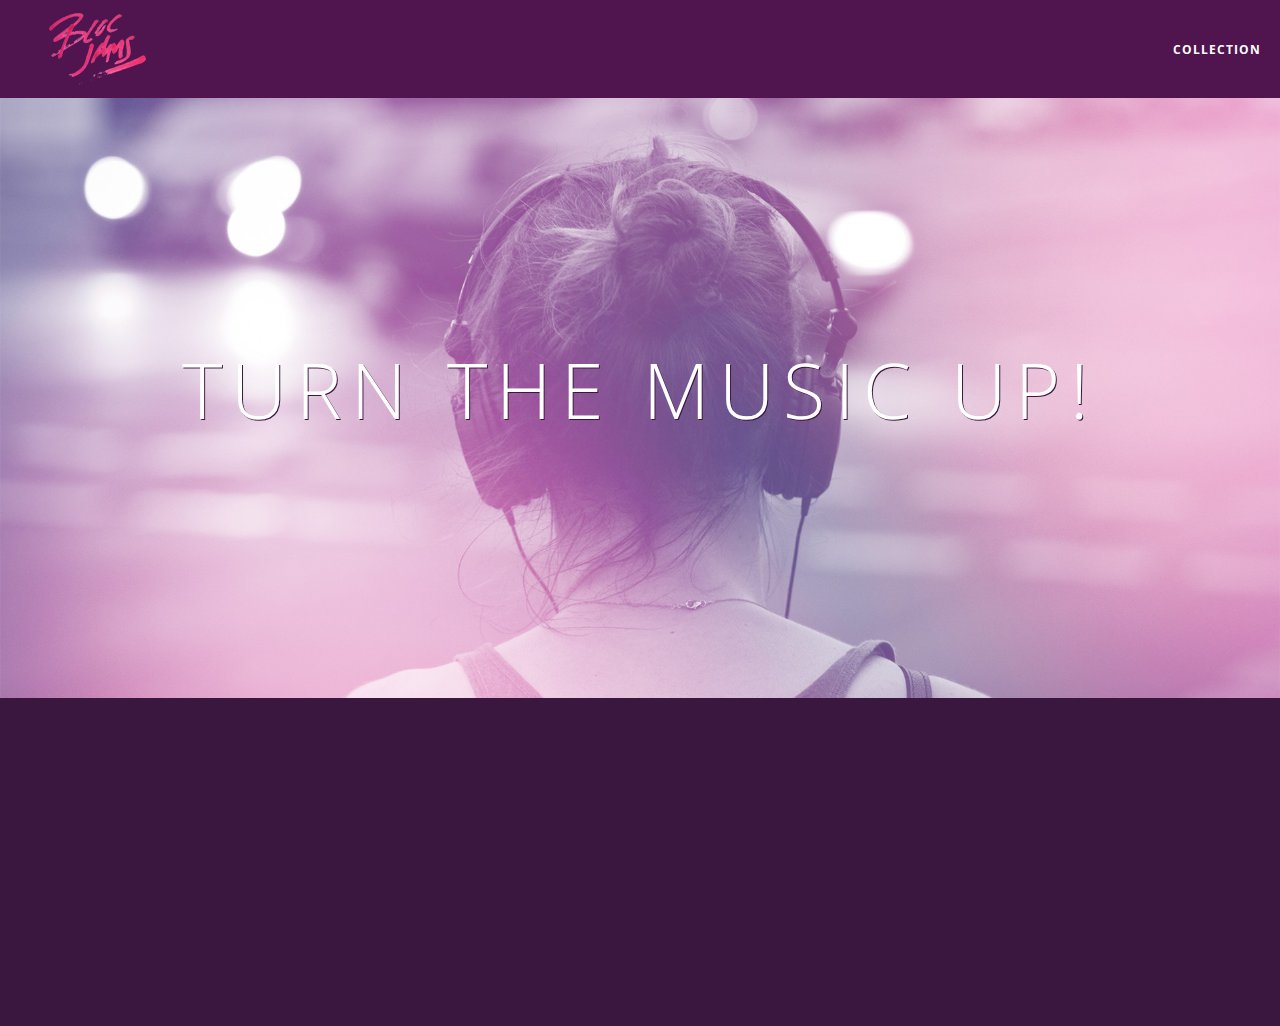
<file: index.html>
<!DOCTYPE html>
<html>
    <head>
        <title>Bloc Jams</title>
        <link rel="stylesheet" type="text/css" href="http://fonts.googleapis.com/css?family=Open+Sans:400,800,600,700,300">
        <link rel="stylesheet" type="text/css" href="http://code.ionicframework.com/ionicons/2.0.1/css/ionicons.min.css">
        <link rel="stylesheet" type="text/css" href="styles/normalize.css">
        <link rel="stylesheet" type="text/css" href="styles/main.css">
        <link rel="stylesheet" type="text/css" href="styles/landing.css">
    </head>
    <body class ="landing">
        <nav class="navbar">
            <a href="index.html" class="logo">
                <img src="assets/images/bloc_jams_logo.png" alt="bloc jams logo">
            </a>
            <div class="links-container">
                <a href="collection.html" class="navbar-link">collection</a>
            </div>
        </nav>
        <section class="hero-content">
            <h1 class="hero-title">Turn the music up!</h1>
        </section>
        <section class="selling-points container clearfix">
            <div class="point column third">
                <span class="ion-music-note"></span>
                <h5 class="point-title">Choose your music</h5>
                <p class="point-description">The world is full of music; why should you have to listen to music that someone else chose?</p>
            </div>
            <div class="point column third">
                <span class="ion-radio-waves"></span>
                <h5 class="point-title">Unlimited, streaming, ad-free</h5>
                <p class="point-description">No arbitrary limits. No distractions.</p>
            </div>
            <div class="point column third">
                <span class="ion-iphone"></span>
                <h5 class="point-title">Mobile enabled</h5>
                <p class="point-description">Listen to your music on the go. This streaming service is available on all mobile platforms.</p>
            </div>
        </section>
        <script src="https://code.jquery.com/jquery-2.1.3.min.js"></script>
        <script src="scripts/landing.js"></script>
    </body>
</html>
</file>
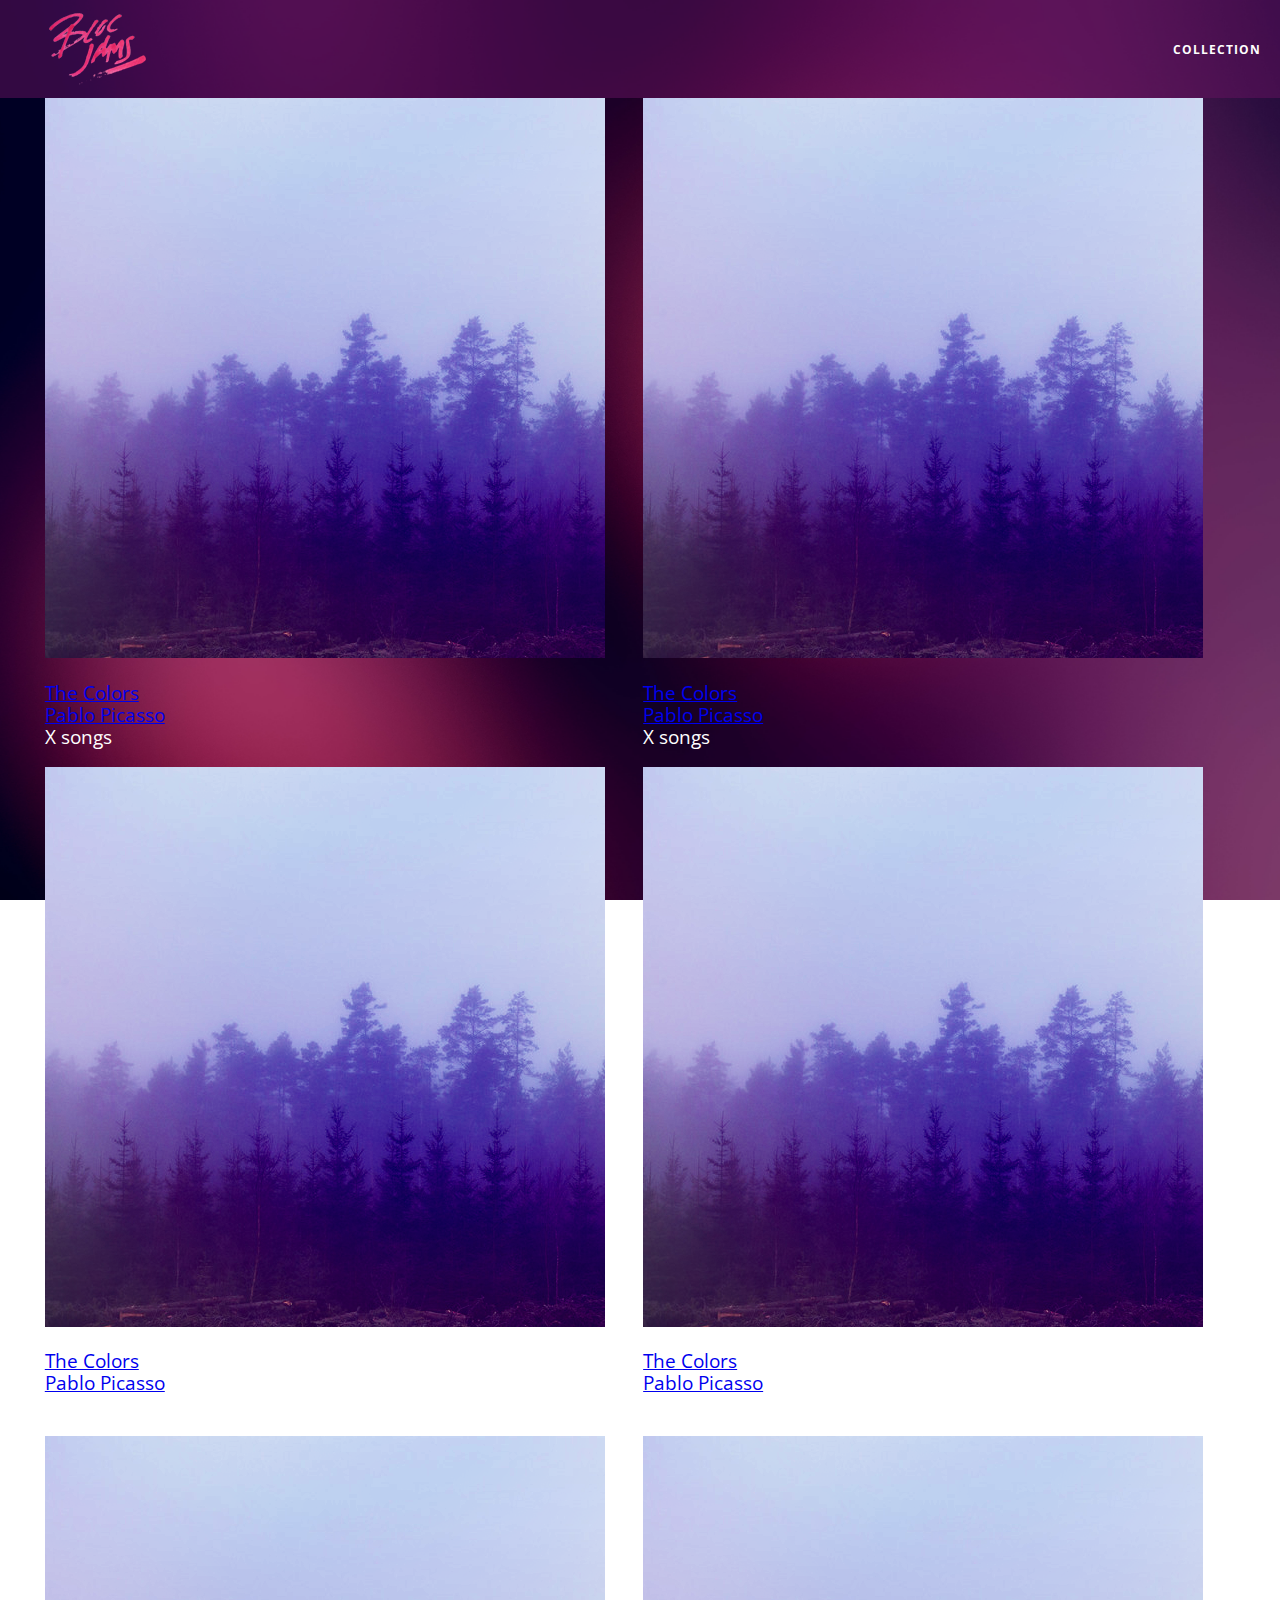
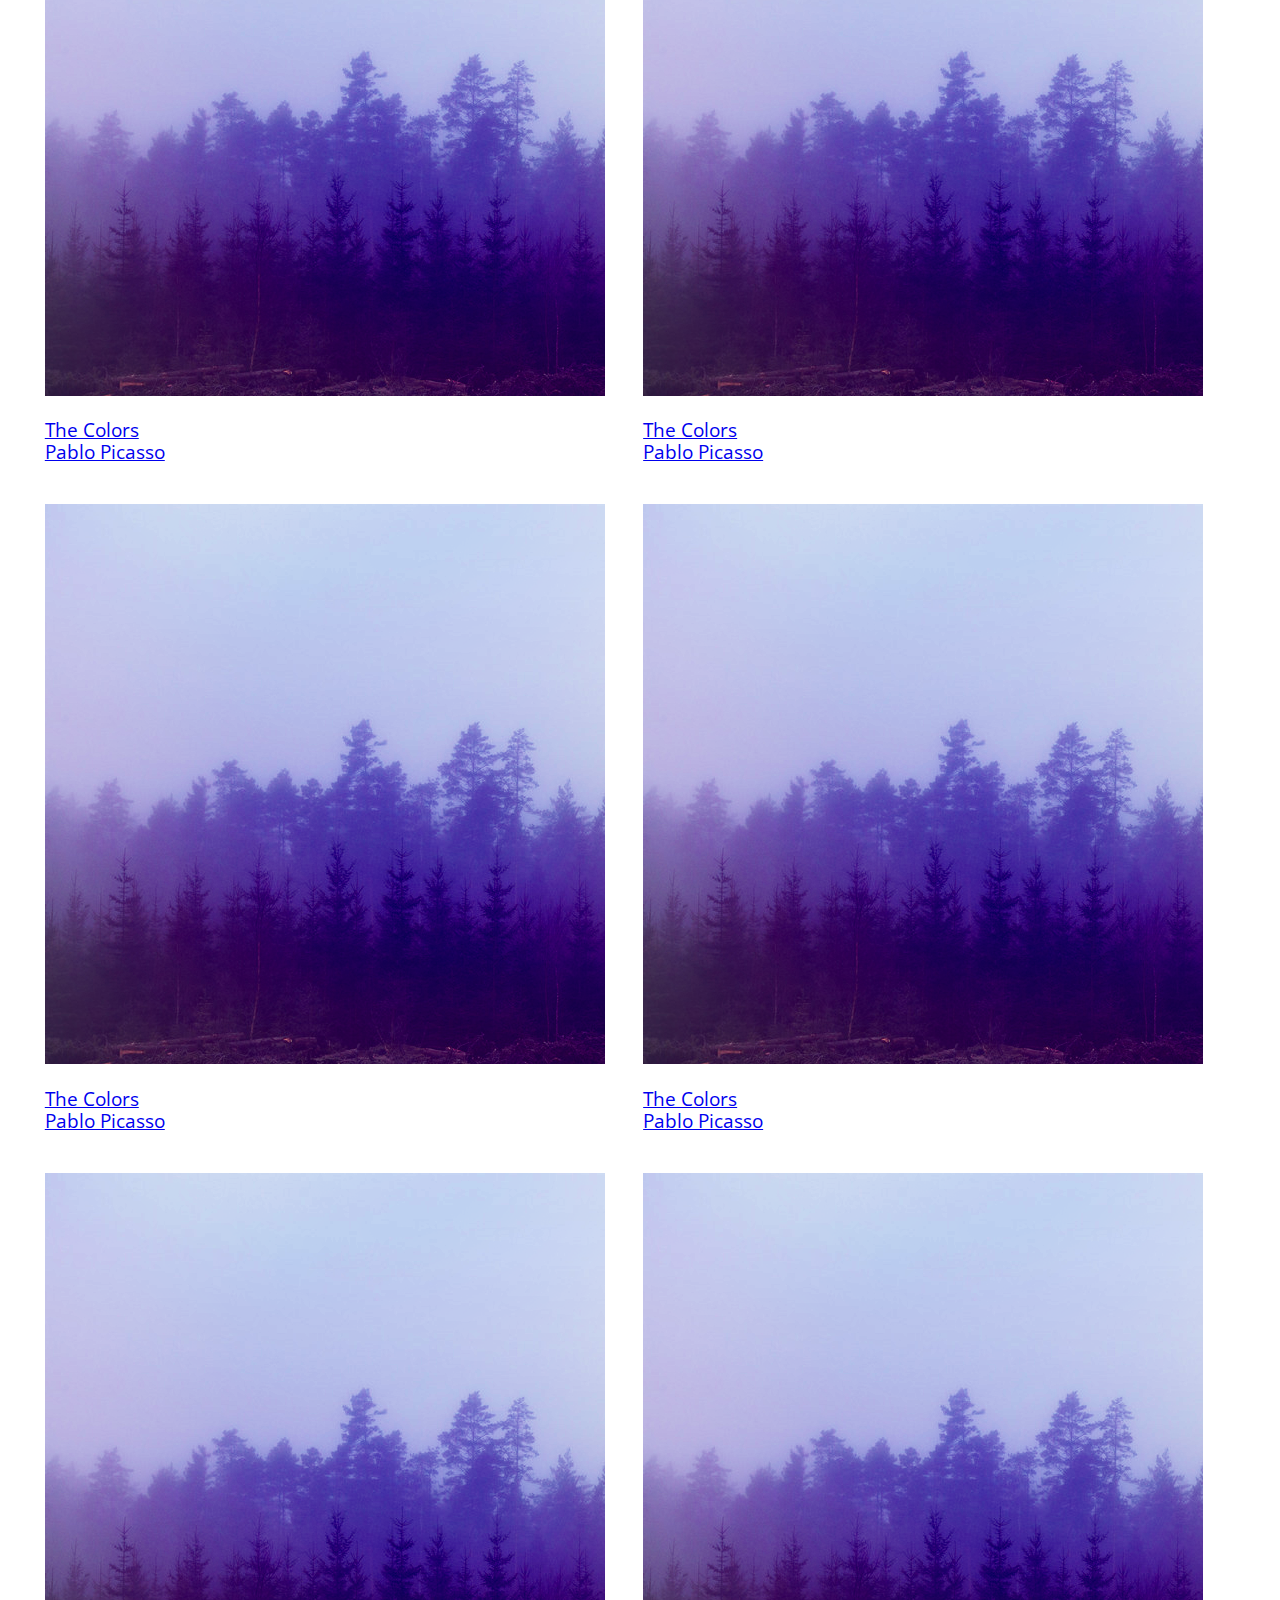
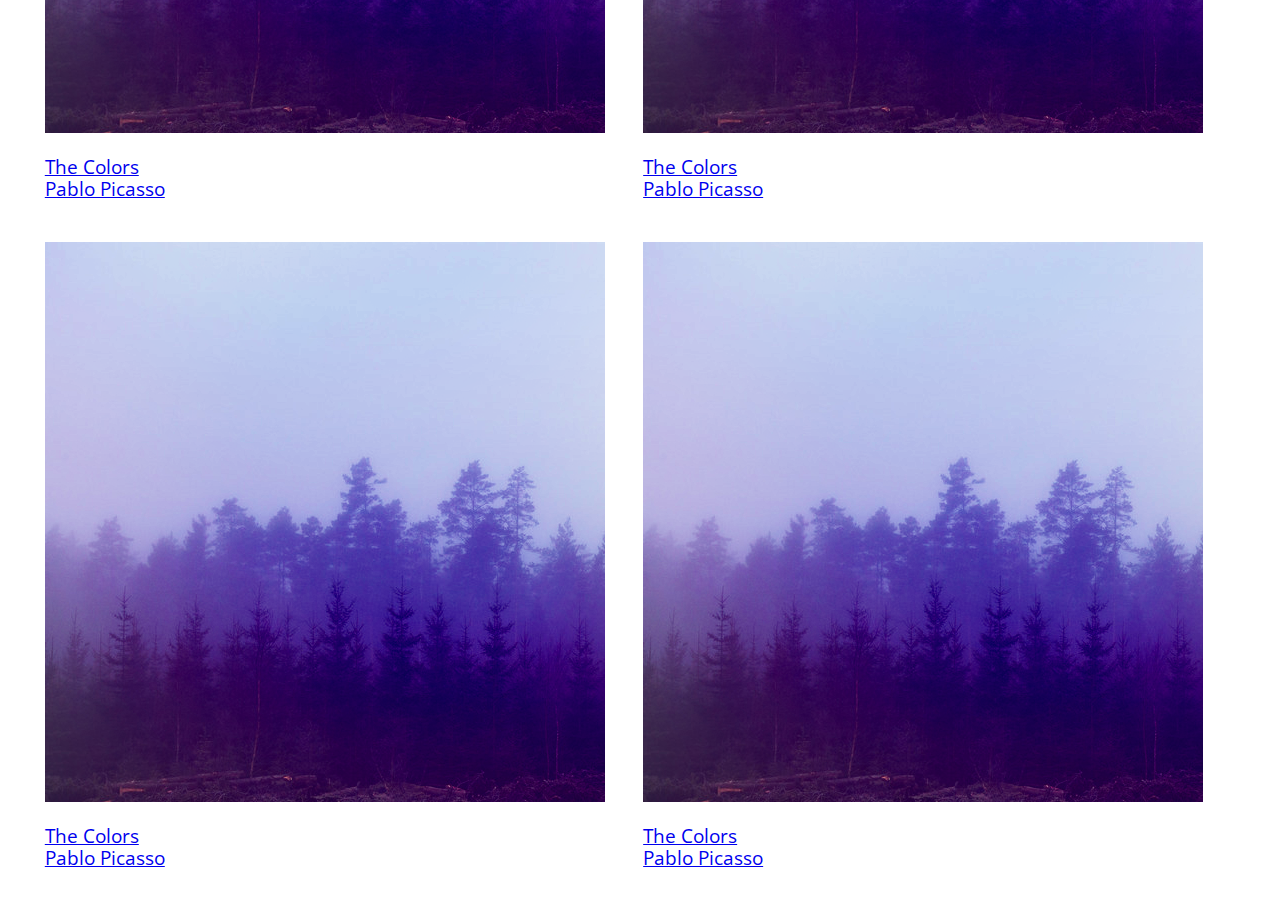
<file: collection.html>
<!DOCTYPE html>
<html>
    <head>
        <title>BlocJams</title>
        <meta name="viewport" content="width=device-width, initial-scale=1">
        <link rel="stylesheet" type="text/css" href="http://fonts.googleapis.com/css?family=Open+Sans:400,800,600,700,300">
        <link rel="stylesheet" type="text/css" href="http://code.ionicframework.com/ionicons/2.0.1/css/ionicons.min.css">
        <link rel="stylesheet" type="text/css" href=styles/normalize.css>
        <link rel="stylesheet" type="text/css" href="styles/main.css">
        <link rel="stylesheet" type="text/css" href="styles/collection.css">
    </head>
    <body class="collection">
        <nav class="navbar">
            <a href="index.html" class="logo">
                <img src="assets/images/bloc_jams_logo.png" alt="bloc jams logo">
            </a>
            <div class="links-container">
                <a href="collection.html" class="navbar-link">collection</a>
            </div>
        </nav>
        
        <section class="album-covers container clearfix">
            
        </section>
        <script src="https://code.jquery.com/jquery-2.1.3.min.js"></script>
        <script src="scripts/collection.js"></script>
    </body>
</html>
</file>
<file: styles/main.css>
*, *::before, *::after {
    -moz-box-sizing: border-box;
    -webkit-box-sizing: border-box;
    box-sizing: border-box;
}

html {
    height: 100%;
    font-size: 100%;
}

body {
    font-family: 'Open Sans';
    color: white;
    min-height: 100%;
}

.navbar {
    padding: 0.5rem;
    /* #1 */
    background-color: rgba(101,18,95,0.5);
    /* #2 */
    z-index: 1;
}

.navbar .logo {
    position: relative;
    left: 2rem;
    cursor: pointer;
}

.navbar .links-container {
    display: table;
    position: absolute;
    top: 0;
    right: 0;
    height: 100px;
    color: white;
    /* #3 */
    text-decoration: none;
}

.links-container .navbar-link {
    display: table-cell;
    position: relative;
    height: 100%;
    padding-left: 1rem;
    padding-right: 1rem;
    /* #4 */
    vertical-align: middle;
    color: white;
    font-size: 0.625rem;
    letter-spacing: 0.05rem;
    font-weight: 700;
    text-transform: uppercase;
    /* #3 */
    text-decoration: none;
    cursor: pointer;
}

/* #5 */
.links-container .navbar-link:hover {
    color: rgb(233,50,117);
}

.links-container .navbar-link:active {
    color: rgb(233,50,117);
    background-color: white;
}

.container {
    margin: 0 auto;
    max-width: 64rem;
}

.container.narrow {
    max-width: 56rem;
}

@media (min-width: 640px) {
    html {font-size: 112%;}
    .column {
        float: left;
        padding-left: 1rem;
        padding-right: 1rem;
    }
    .column.full {width: 100%;}
    .column.two-thirds {width: 66.7%;}
    .column.half {width: 50%;}
    .column.third {width: 33.3%;}
    .column.fourth {25%;}
    .column.flow-opposite {float:right;}
}

@media (min-width: 1024px) {
    html {font-size: 120%;}
}

.clearfix::before,
.clearfix::after {
    content: " ";
    display: table;
}

.clearfix::after {
    clear: both;
}
</file>
<file: styles/landing.css>
body.landing {
    background-color: rgb(58,23,63);
}

.hero-content {
    position: relative;
    min-height: 600px;
    background-image: url(../assets/images/bloc_jams_bg.jpg);
    background-repeat: no-repeat;
    background-position: center center;
    background-size: cover;
}

.hero-content .hero-title {
    position: absolute;
    top: 40%;
    -webkit-transform: translateY(-50%);
    -moz-transform: translateY(-50%);
    transform: translateY(-50%);
    width: 100%;
    text-align: center;
    font-size: 4rem;
    font-weight: 300;
    text-transform: uppercase;
    letter-spacing: 0.5rem;
    text-shadow: 1px 1px 0px rgb(58,23,63);
}

.selling-points {
    position: relative;
}

.point {
    position: relative;
    padding: 2rem;
    text-align: center;
    opacity: 0;
    -webkit-transform: scaleX(0.9) translateY(3rem);
    -moz-transform: scaleX(0.9) translateY(3rem);
    -transform: scaleX(0.9) tanslateY(3rem);
    -webkit-transition: all 1s linear;
    -moz-transition: all 1s linear;
    transition: all 1s linear;
    -webkit-transition-delay: 0.2s;
    -moz-transition-delay: 0.2s;
    transition-delay: 0.2s;
}

.point .point-title {
    font-size: 1.25rem;
}

.ion-music-note,
.ion-radio-waves,
.ion-iphone {
    color: rgb(233,50,117);
    font-size: 5rem;
}
</file>
<file: styles/collection.css>
body.collection {
    background-image: url(../assets/images/blurred_backgrounds/blur_bg_2.jpg);
    background-repeat: no-repeat;
    background-attachment: fixed;
    background-position: center center;
    background-size: cover;
}

.album-covers {
    position: relative;
}

.collection-album-container {
    position: relative;
    margin-top: 30px;
    margin-bottom: 20px;
    text-align: center;
}

.collection-album-container .caption {
    margin-top: 10px;
}

.collection-album-container .caption p {
    font-size: 1rem;
    font-weight: 300;
    color: rgba(255,255,255,0.6);
}

.collection-album-container .caption p a {
    color: rgba(255,255,255,0.6);
}

.collection-album-container .caption p a.album-name {
    color: white;
}

.collection-album-container img {
    width: 80%;
}
</file>
